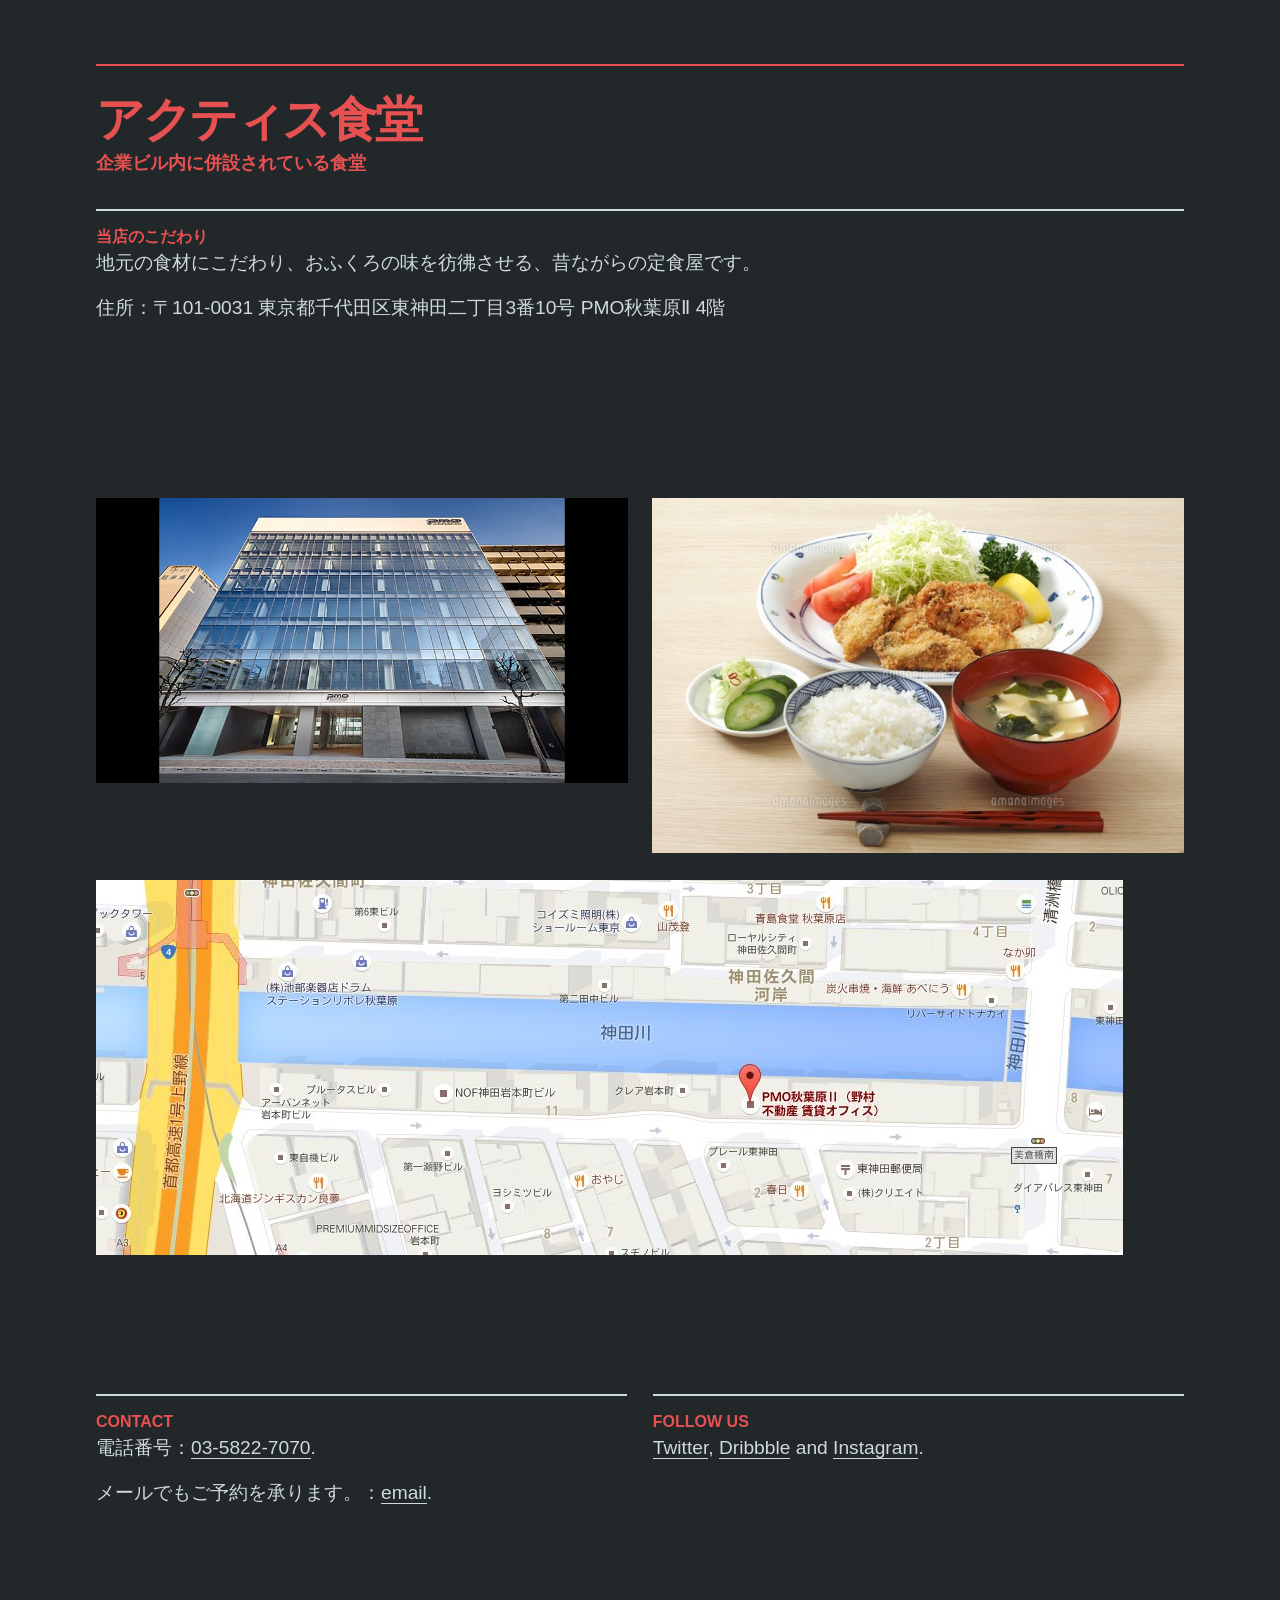
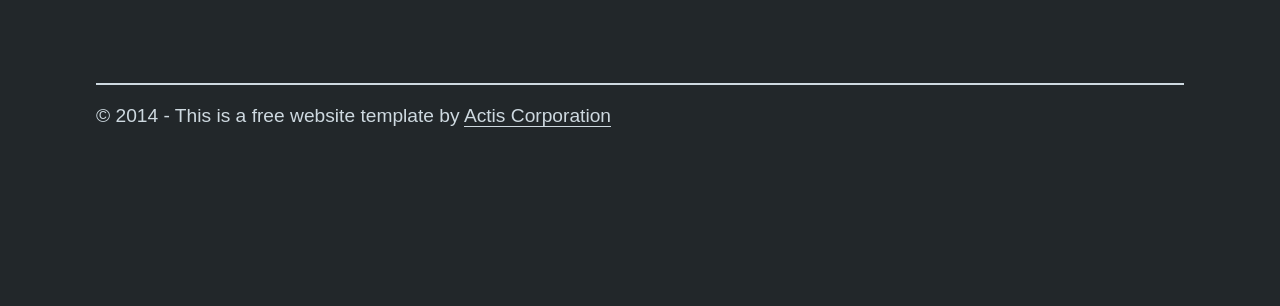
<file: www/html/actis_shokudou.html>
<!doctype html>
<html>
<head>
	<meta charset="utf-8">
	<meta http-equiv="X-UA-Compatible" content="IE=edge">
	<meta name="viewport" content="width=device-width, initial-scale=1.0">

	<link rel="shortcut icon" href="img/favicon.ico"> 
	<link rel="stylesheet" href="css/vendor/fluidbox.min.css">
	<link rel="stylesheet" href="css/main.css">

	<title>アクティス食堂</title>

</head>
<body>


	<header>

		<div id="logo-container">
			<div id="logo"><a href="/">アクティス食堂</a></div>
			<div id="subtitle">企業ビル内に併設されている食堂</div>
		</div>
<!-- 		<nav>
			<ul>
				<li><a href="#">Link 1</a></li>
				<li><a href="#">Link 2</a></li>
				<li><a href="#">Link 3</a></li> 
				<li><a href="mailto:your@address.com" class="bordered">Contact</a></li>
			</ul>
		</nav> -->

	</header>

	<div id="content">
<!--
		<section class="intro">
			<h1>Hello, <span class="nl"></span>we are here to help you.</h1>
			<p>
				Gumba is a simple single-page website template. This is the place where you would normally introduce yourself. You can easily change the template to fit your needs by changing the text, photos and styles.
			</p>
		</section>
-->
		<section class="row">
			<div class="col-full">
				<h2>当店のこだわり</h2>
				<p>
					地元の食材にこだわり、おふくろの味を彷彿させる、昔ながらの定食屋です。
				</p>
				<p>
					住所：〒101-0031 東京都千代田区東神田二丁目3番10号  PMO秋葉原Ⅱ 4階 
				</p>
			</div>
		</section>

		<section class="row">
			<div class="photo-grid">
				<a href="images/PMOII.jpg" rel="lightbox" class="col-2"><img src="images/PMOII.jpg" alt="PMO II"></a>
				<a href="images/teishoku_A.jpg" rel="lightbox" class="col-2"><img src="images/teishoku_A.jpg" alt="定食A"></a>
				<a href="images/MAP.jpg" rel="lightbox" class="col-1"><img src="images/MAP.jpg" alt="MAP"></a>
			</div>
		</section>


		<section class="row">
			<div class="col">
				<h2>Contact</h2>
				<p>
					電話番号：<a href="mailto:#">03-5822-7070</a>.
				</p>
				<p>
					メールでもご予約を承ります。：<a href="mailto:#">email</a>.
				</p>
			</div>
			<div class="col">
				<h2>Follow us</h2>
				<p>
				 <a href="http://twitter.com/rickwaalders">Twitter</a>, <a href="http://dribbble.com/rickwaalders">Dribbble</a> and <a href="http://instagram.com/rickwaalders">Instagram</a>.
				</p>
			</div>
		</section>


		<section class="row">
			<div class="col-full">
				<p>
					© 2014 - This is a free website template by <a href="http://www.pixelsbyrick.com">Actis Corporation</a>
				</p>
			</div>
		</section>
 
	</div>

	<script src="//ajax.googleapis.com/ajax/libs/jquery/1.11.0/jquery.min.js"></script>
	<script>
	if (!window.jQuery) 
	{
	    document.write('<script src="js/vendor/jquery.1.11.min.js"><\/script>');
	}
	</script>

	<script src="js/vendor/jquery.fluidbox.min.js"></script>
	<script src="js/main.js"></script>

	<script>
	  (function(i,s,o,g,r,a,m){i['GoogleAnalyticsObject']=r;i[r]=i[r]||function(){
	  (i[r].q=i[r].q||[]).push(arguments)},i[r].l=1*new Date();a=s.createElement(o),
	  m=s.getElementsByTagName(o)[0];a.async=1;a.src=g;m.parentNode.insertBefore(a,m)
	  })(window,document,'script','//www.google-analytics.com/analytics.js','ga');

	  ga('create', 'YOUR_GOOGLE_ANALYTICS_ID', 'auto');
	  ga('send', 'pageview');

	</script>

</body>
</html>
</file>
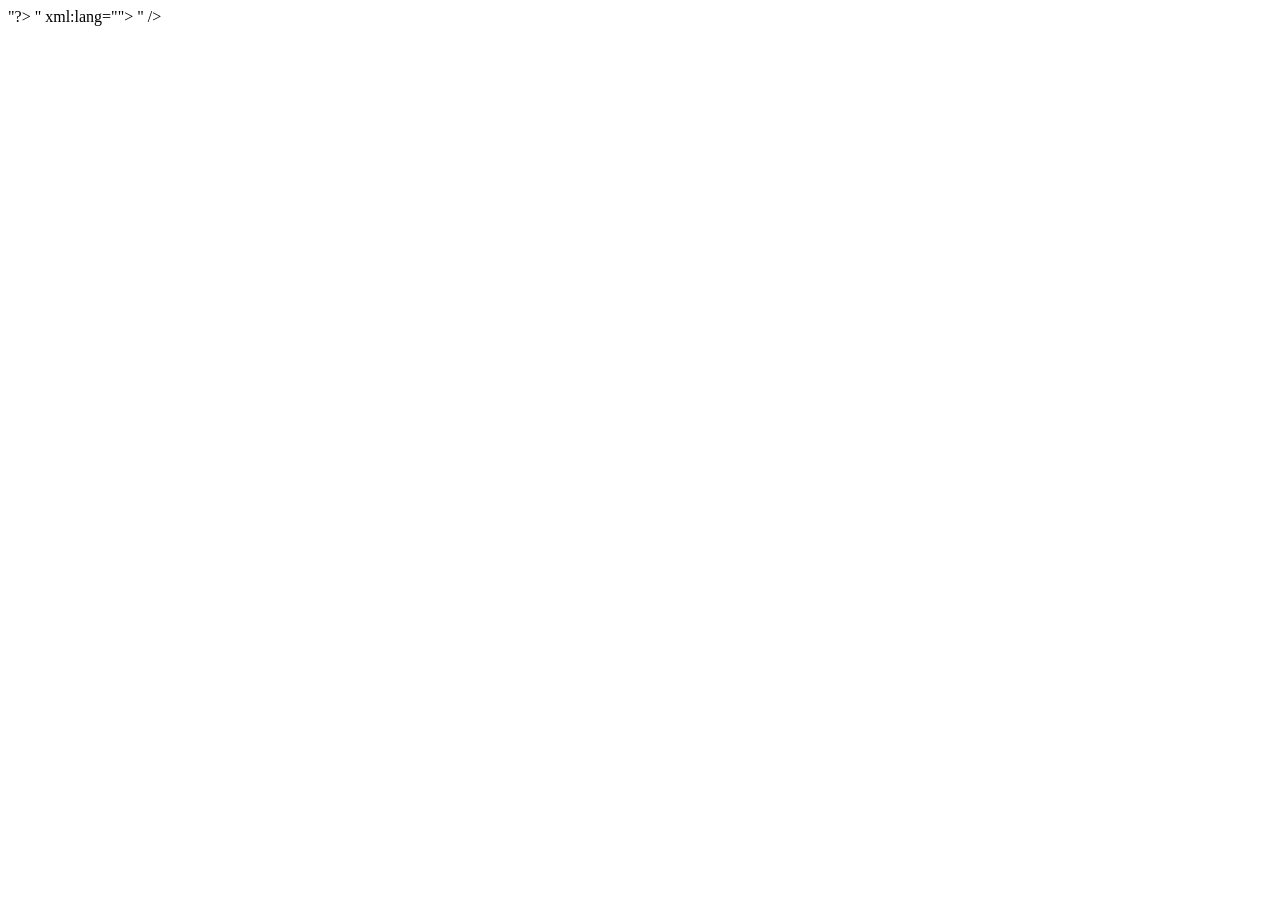
<file: www/error/include/top.html>
<!--#if expr="! $CONTENT_LANGUAGE"
--><!--#set var="CONTENT_LANGUAGE" value="en"
--><!--#endif
--><!--#if expr="! $CHARACTER_ENCODING"
--><!--#set var="CHARACTER_ENCODING" value="ISO-8859-1"
--><!--#endif
--><?xml version="1.0" encoding="<!--#echo var="CHARACTER_ENCODING" -->"?>
<!DOCTYPE html PUBLIC "-//W3C//DTD XHTML 1.0 Strict//EN"
  "http://www.w3.org/TR/xhtml1/DTD/xhtml1-strict.dtd">
<html xmlns="http://www.w3.org/1999/xhtml" lang="<!--#echo var="CONTENT_LANGUAGE" -->" xml:lang="<!--#echo var="CONTENT_LANGUAGE" -->">
<head>
<title><!--#echo encoding="none" var="TITLE" --></title>
<link rev="made" href="mailto:<!--#echo encoding="url" var="SERVER_ADMIN" -->" />
<style type="text/css"><!--/*--><![CDATA[/*><!--*/ 
    body { color: #000000; background-color: #FFFFFF; }
    a:link { color: #0000CC; }
    p, address {margin-left: 3em;}
    span {font-size: smaller;}
/*]]>*/--></style>
</head>

<body>
<h1><!--#echo encoding="none" var="TITLE" --></h1>
<p>
</file>
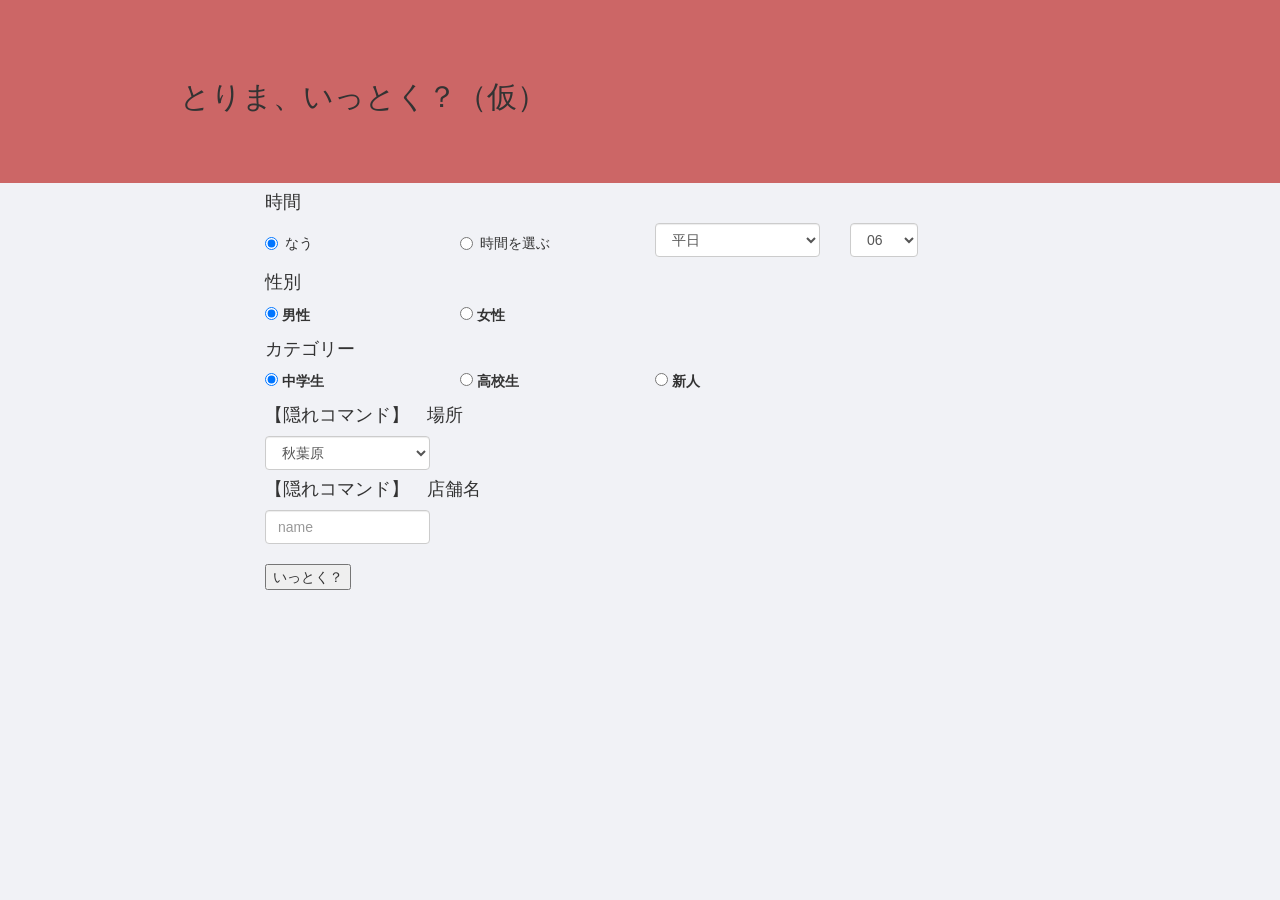
<file: www/html/archives/index2.html>
<!DOCTYPE html>
<html lang="en">
<head>
  <meta charset="utf-8">
  <meta http-equiv="X-UA-Compatible" content="IE=edge">
  <meta name="viewport" content="width=device-width, initial-scale=1">
  <!-- The above 3 meta tags *must* come first in the head; any other head content must come *after* these tags -->
  <title>とりま、いっとく君</title>

  <!-- Bootstrap -->
  <link rel="stylesheet" href="./bootstrap-3.3.6-dist/bootflat.github.io-master/css/bootstrap.min.css">

  <!-- HTML5 shim and Respond.js for IE8 support of HTML5 elements and media queries -->
  <!-- WARNING: Respond.js doesn't work if you view the page via file:// -->
    <!--[if lt IE 9]>
      <script src="https://oss.maxcdn.com/html5shiv/3.7.2/html5shiv.min.js"></script>
      <script src="https://oss.maxcdn.com/respond/1.4.2/respond.min.js"></script>
    <![endif]-->
</head>
<body style="background-color: #f1f2f6;">
  <div class="docs-header">
    <div class="topic" style="background-color: #cc6666;">
      <div class="container">
        <div class="col-md-1">
        </div>
        <div class="col-md-11">
          </br>
          </br>
          </br>
          <h2>とりま、いっとく？（仮）</h2>
          </br>
          </br>
          </br>
        </div>
      </div>
    </div>
  </div>

  <form method="POST" action="cgi-bin/demo_test2.py">
        <!-- main -->
    <div class="container">

      <div class="row">
        <div class="col-md-2">
        </div>
        <div class="col-md-10">
          <h4>時間</h4>
        </div>
      </div>
      <div class="row">
        <div class="form-group">
          <div class="col-md-2">
          </div>
          <div class="col-md-2">
            <div class="radio">
              <label>
                <input type="radio" name="time" id="time1" value="current" checked="">
                なう
              </label>
            </div>
          </div>
          <div class="col-md-2">
            <div class="radio">
              <label>
                <input type="radio" name="time" id="time2" value="select" >
                時間を選ぶ
              </label>
            </div>
          </div>
          <div class="col-md-2">
            <select name="day"class="form-control">
              <option value="WD">平日</option>
              <option value="WE">休日</option>
            </select>
          </div>
          <div class="col-md-1">
<!--
            <input type="text" class="form-control" placeholder="H" name="hour">
-->
          <select name="hour"class="form-control">
              <option value="06">06</option>
              <option value="07">07</option>
              <option value="08">08</option>
              <option value="09">09</option>
              <option value="10">10</option>
              <option value="11">11</option>
              <option value="12">12</option>
              <option value="13">13</option>
              <option value="14">14</option>
              <option value="15">15</option>
              <option value="16">16</option>
              <option value="17">17</option>
              <option value="18">18</option>
              <option value="19">19</option>
              <option value="20">20</option>
              <option value="21">21</option>
              <option value="22">22</option>
              <option value="23">23</option>
              <option value="00">00</option>
              <option value="01">01</option>
              <option value="02">02</option>
              <option value="03">03</option>
              <option value="04">04</option>
              <option value="05">05</option>
            </select>

          </div>
        </div>
      </div>

      <div class="row">
        <div class="col-md-2">
        </div>
        <div class="col-md-10">
          <h4>性別</h4>
        </div>
      </div>
      <div class="row">
        <div class="form-group">
          <div class="col-md-2">
          </div>
          <div class="col-md-2">
            <label>
              <input type="radio" name="sex" id="male" value="M" checked="">
              男性
            </label>
          </div>
          <div class="col-md-2">
            <label>
              <input type="radio" name="sex" id="female" value="F">
              女性
            </label>
          </div>
        </div>
      </div>
<!-- カテゴリー -->

      <div class="row">
        <div class="col-md-2">
        </div>
        <div class="col-md-10">
          <h4>カテゴリー</h4>
        </div>
      </div>
      <div class="row">
        <div class="form-group">
          <div class="col-md-2">
          </div>
          <div class="col-md-2">
            <label>
              <input type="radio" name="category" id="j_high" value="JH" checked="">
              中学生
            </label>
          </div>
          <div class="col-md-2">
            <label>
              <input type="radio" name="category" id="high" value="HS">
              高校生
            </label>
          </div>
          <div class="col-md-2">
            <label>
              <input type="radio" name="category" id="adult" value="AS">
              新人
            </label>
          </div>
        </div>
      </div>

<!--place-->
      <div class="row">
        <div class="col-md-2">
        </div>
        <div class="col-md-10">
          <h4>【隠れコマンド】　場所</h4>
        </div>
      </div>
      <div class="row">
        <div class="col-md-2">
        </div>
        <div class="col-md-2">
          <select name="place"class="form-control">
            <option value="akihabara">秋葉原</option>
            <option value="harajuku">原宿</option>
            <option value="ikebukuro">池袋</option>
          </select>
        </div>
      </div>

<!---name--->
      <div class="row">
        <div class="col-md-2">
        </div>
        <div class="col-md-10">
          <h4>【隠れコマンド】　店舗名</h4>
        </div>
      </div>
      <div class="row">
        <div class="col-md-2">
        </div>
        <div class="col-md-2">
          <input type="text" class="form-control" placeholder="name" name="name">
        </div>
      </div>

          <!-- 送信 -->

      <div class="row">
        <div class="col-md-12">
          　 
        </div>
      </div>
      <div class="row">
        <div class="col-md-2">
        </div>
        <div class="col-md-2">
          <input type="submit" value="いっとく？">
          <!--        <button type="button" class="btn btn-primary btn-block">いっとく？</button> -->
        </div>
      </div>
    </div>
  </form>
</body>
<!-- jQuery (necessary for Bootstrap's JavaScript plugins) -->
<script src="https://ajax.googleapis.com/ajax/libs/jquery/1.11.3/jquery.min.js"></script>
<!-- Include all compiled plugins (below), or include individual files as needed -->
<script src="bootstrap-3.3.6-dist/js/bootstrap.min.js"></script>
</html>
</file>
<file: www/html/css/main.css>
html, body, div, span, object, iframe,
h1, h2, h3, h4, h5, h6, p, blockquote, pre,
abbr, address, cite, code,
del, dfn, em, img, ins, kbd, q, samp,
small, strong, sub, sup, var,
b, i,
dl, dt, dd, ol, ul, li,
fieldset, form, label, legend,
table, caption, tbody, tfoot, thead, tr, th, td,
article, aside, canvas, details, figcaption, figure,
footer, header, hgroup, menu, nav, section, summary,
time, mark, audio, video {
  margin: 0;
  padding: 0;
  border: 0;
  outline: 0;
  vertical-align: baseline;
  background: transparent;
}

html, body {
  font-size: 100%;
}

article, aside, details, figcaption, figure, footer, header, hgroup, nav, section {
  display: block;
}

audio, canvas, video {
  display: inline-block;
}

audio:not([controls]) {
  display: none;
}

[hidden] {
  display: none;
}

html {
  font-size: 100%;
  -webkit-text-size-adjust: 100%;
  -ms-text-size-adjust: 100%;
}

html, button, input, select, textarea {
  font-family: sans-serif;
}

a:focus {
  outline: thin dotted;
  outline: 5px auto -webkit-focus-ring-color;
  outline-offset: -2px;
}
a:hover, a:active {
  outline: 0;
}

abbr[title] {
  border-bottom: 1px dotted;
}

b, strong {
  font-weight: bold;
}

blockquote {
  margin: 1em 40px;
}

dfn {
  font-style: italic;
}

mark {
  background: #ff0;
  color: #000;
}

pre, code, kbd, samp {
  font-family: monospace, serif;
  _font-family: 'courier new', monospace;
  font-size: 1em;
}

pre {
  white-space: pre;
  white-space: pre-wrap;
  word-wrap: break-word;
}

blockquote, q {
  quotes: none;
}
blockquote:before, blockquote:after, q:before, q:after {
  content: '';
  content: none;
}

small {
  font-size: 75%;
}

sub, sup {
  font-size: 75%;
  line-height: 0;
  position: relative;
  vertical-align: baseline;
}

sup {
  top: -0.5em;
}

sub {
  bottom: -0.25em;
}

nav ul, nav ol {
  list-style: none;
  list-style-image: none;
}

img {
  border: 0;
  height: auto;
  max-width: 100%;
  -ms-interpolation-mode: bicubic;
}

svg:not(:root) {
  overflow: hidden;
}

fieldset {
  border: 1px solid #c0c0c0;
  margin: 0 2px;
  padding: 0.35em 0.625em 0.75em;
}

legend {
  border: 0;
  padding: 0;
  white-space: normal;
}

button, input, select, textarea {
  font-size: 100%;
  margin: 0;
  vertical-align: baseline;
}

button, input {
  line-height: normal;
}

button, input[type="button"], input[type="reset"], input[type="submit"] {
  cursor: pointer;
  -webkit-appearance: button;
}

button[disabled], input[disabled] {
  cursor: default;
}

input[type="checkbox"], input[type="radio"] {
  box-sizing: border-box;
  padding: 0;
}

input[type="search"] {
  -webkit-appearance: textfield;
  -moz-box-sizing: content-box;
  -webkit-box-sizing: content-box;
  box-sizing: content-box;
}

input[type="search"]::-webkit-search-decoration, input[type="search"]::-webkit-search-cancel-button {
  -webkit-appearance: none;
}

button::-moz-focus-inner, input::-moz-focus-inner {
  border: 0;
  padding: 0;
}

textarea {
  overflow: auto;
  vertical-align: top;
}

table {
  border-collapse: collapse;
  border-spacing: 0;
}

/* Neat 1.7.0
 * http://neat.bourbon.io
 * Copyright 2012-2014 thoughtbot, inc.
 * MIT License */
html {
  -webkit-box-sizing: border-box;
  -moz-box-sizing: border-box;
  box-sizing: border-box;
}

*, *:before, *:after {
  -webkit-box-sizing: inherit;
  -moz-box-sizing: inherit;
  box-sizing: inherit;
}

body {
  -webkit-font-feature-settings: "kern", "liga", "frac", "pnum";
  -moz-font-feature-settings: "kern", "liga", "frac", "pnum";
  -ms-font-feature-settings: "kern", "liga", "frac", "pnum";
  font-feature-settings: "kern", "liga", "frac", "pnum";
  -webkit-font-smoothing: antialiased;
  text-rendering: optimizeLegibility;
  background-color: #22272a;
  color: #ced9e0;
  font-family: "font-family: " Helvetica Neue ",Helvetica,Arial,sans-serif";
  font-size: 1em;
  line-height: 1.5;
}

h1,
h2,
h3,
h4,
h5,
h6 {
  font-family: "font-family: " Helvetica Neue ",Helvetica,Arial,sans-serif";
  line-height: 1.25;
  margin: 0;
  color: #fff;
}

h1 {
  font-size: 2.25em;
}

h2 {
  font-size: 2em;
}

h3 {
  font-size: 1.75em;
}

h4 {
  font-size: 1.5em;
}

h5 {
  font-size: 1.25em;
}

h6 {
  font-size: 1em;
}

p {
  margin: 0 0 0.75em;
  font-family: "font-family: " Helvetica Neue ",Helvetica,Arial,sans-serif";
}

a {
  -webkit-transition: color 0.1s linear;
  -moz-transition: color 0.1s linear;
  transition: color 0.1s linear;
  color: #ced9e0;
  text-decoration: none;
}
a:hover {
  color: #9fb5c2;
  border-color: #9fb5c2;
}
a:active, a:focus {
  color: #9fb5c2;
  border-color: #9fb5c2;
  outline: none;
}

header {
  color: #fff;
}

hr {
  border-bottom: 1px solid #ddd;
  border-left: none;
  border-right: none;
  border-top: none;
  margin: 1.5em 0;
}

img,
picture {
  margin: 0;
  max-width: 100%;
}

blockquote {
  border-left: 2px solid #ddd;
  color: #fdfdfe;
  margin: 1.5em 0;
  padding-left: 0.75em;
}

cite {
  color: white;
  font-style: italic;
}
cite:before {
  content: "\2014 \00A0";
}

body {
  padding-left: 1em;
  padding-right: 1em;
}

a {
  border-bottom: 1px solid #ced9e0;
}

a:hover {
  color: #e85151;
}

header {
  max-width: 68em;
  margin-left: auto;
  margin-right: auto;
  margin-top: 4em;
  border-top: 2px solid #e85151;
  opacity: 0;
  -webkit-transform: translateY(50px);
  -moz-transform: translateY(50px);
  -ms-transform: translateY(50px);
  -o-transform: translateY(50px);
  transform: translateY(50px);
  -webkit-transition: all 1200ms ease;
  -moz-transition: all 1200ms ease;
  transition: all 1200ms ease;
  -webkit-transition-delay: 50ms;
  -moz-transition-delay: 50ms;
  transition-delay: 50ms;
}
header:after {
  content: "";
  display: table;
  clear: both;
}
@media screen and (max-width: 540px) {
  header {
    margin-top: 2em;
  }
}
header #logo-container {
  float: left;
  display: block;
  margin-right: 2.35765%;
  width: 48.82117%;
}
header #logo-container:last-child {
  margin-right: 0;
}
@media screen and (max-width: 540px) {
  header #logo-container {
    float: left;
    display: block;
    margin-right: 7.42297%;
    width: 100%;
  }
  header #logo-container:last-child {
    margin-right: 0;
  }
}
header #logo-container #logo {
  padding-top: 0.5em;
  font-weight: bold;
  font-size: 48px;
  line-height: 60px;
  letter-spacing: -0.05em;
  float: none;
}
header #logo-container #subtitle {
  color: #e85151;
  font-weight: bold;
  font-size: 18px;
}
header a {
  color: #e85151;
  text-decoration: none;
  border: none;
}
header a:hover {
  color: #d11c1c;
  border-color: #d11c1c;
}
header a:active, header a:focus {
  color: #d11c1c;
  border-color: #d11c1c;
}
header nav {
  text-align: right;
  float: left;
  display: block;
  margin-right: 2.35765%;
  width: 74.41059%;
}
header nav:last-child {
  margin-right: 0;
}
@media screen and (max-width: 540px) {
  header nav {
    text-align: left;
    margin-top: 1em;
    float: left;
    display: block;
    margin-right: 7.42297%;
    width: 100%;
  }
  header nav:last-child {
    margin-right: 0;
  }
}
header nav ul {
  padding-top: 0.5em;
  line-height: 60px;
}
header nav ul li {
  display: inline-block;
  margin-left: 1em;
}
@media screen and (max-width: 540px) {
  header nav ul li {
    margin-left: 0;
    margin-right: 1em;
  }
}
header nav ul li a {
  font-weight: bold;
}
header nav ul li a.bordered {
  border-radius: 0.2em;
  padding: 0.4em;
  padding-left: 0.8em;
  padding-right: 0.8em;
  border: 2px solid #e85151;
}

#content {
  max-width: 68em;
  margin-left: auto;
  margin-right: auto;
  padding-bottom: 2em;
  opacity: 0;
  -webkit-transform: translateY(50px);
  -moz-transform: translateY(50px);
  -ms-transform: translateY(50px);
  -o-transform: translateY(50px);
  transform: translateY(50px);
  -webkit-transition: all 1200ms ease;
  -moz-transition: all 1200ms ease;
  transition: all 1200ms ease;
  -webkit-transition-delay: 350ms;
  -moz-transition-delay: 350ms;
  transition-delay: 350ms;
}
#content:after {
  content: "";
  display: table;
  clear: both;
}
#content section.intro {
  max-width: 68em;
  margin-left: auto;
  margin-right: auto;
  margin-bottom: 5em;
}
#content section.intro:after {
  content: "";
  display: table;
  clear: both;
}
@media screen and (max-width: 540px) {
  #content section.intro {
    margin-bottom: 1em;
  }
}
#content section.intro h1 {
  font-size: 8em;
  border-top: 2px solid #fff;
  letter-spacing: -0.05em;
  margin-top: 1.2em;
  margin-bottom: 1em;
}
@media screen and (max-width: 540px) {
  #content section.intro h1 {
    font-size: 4em;
    line-height: 1.2em;
    padding-top: 0.4em;
  }
}
#content section.intro h1 span.nl {
  display: none;
}
@media screen and (max-width: 540px) {
  #content section.intro h1 span.nl {
    display: block;
  }
}
#content section.intro p {
  font-size: 2.0em;
  line-height: 1.5em;
  letter-spacing: 0.02em;
}
#content section.row {
  max-width: 68em;
  margin-left: auto;
  margin-right: auto;
  padding-top: 2em;
  padding-bottom: 5em;
}
#content section.row:after {
  content: "";
  display: table;
  clear: both;
}
#content section.row h2 {
  text-transform: uppercase;
  font-size: 1.0em;
  font-weight: bold;
  color: #e85151;
  margin-bottom: 0.05em;
}
#content section.row p {
  font-size: 1.2em;
  line-height: 1.6em;
}
#content section.row .col, #content section.row .col-full {
  float: left;
  display: block;
  margin-right: 2.35765%;
  width: 48.82117%;
  border-top: 2px solid #ced9e0;
  padding-top: 1em;
  padding-bottom: 3em;
}
#content section.row .col:last-child, #content section.row .col-full:last-child {
  margin-right: 0;
}
@media screen and (max-width: 540px) {
  #content section.row .col, #content section.row .col-full {
    float: left;
    display: block;
    margin-right: 7.42297%;
    width: 100%;
  }
  #content section.row .col:last-child, #content section.row .col-full:last-child {
    margin-right: 0;
  }
}
#content section.row .col-full {
  float: left;
  display: block;
  margin-right: 2.35765%;
  width: 100%;
}
#content section.row .col-full:last-child {
  margin-right: 0;
}
@media screen and (max-width: 540px) {
  #content section.row .col-full {
    float: left;
    display: block;
    margin-right: 7.42297%;
    width: 100%;
  }
  #content section.row .col-full:last-child {
    margin-right: 0;
  }
}
#content .photo-grid {
  display: -webkit-box;
  display: -moz-box;
  display: box;
  display: -webkit-flex;
  display: -moz-flex;
  display: -ms-flexbox;
  display: flex;
  -webkit-flex-flow: row wrap;
  -moz-flex-flow: row wrap;
  flex-flow: row wrap;
  -webkit-box-pack: justify;
  -moz-box-pack: justify;
  box-pack: justify;
  -webkit-justify-content: space-between;
  -moz-justify-content: space-between;
  -ms-justify-content: space-between;
  -o-justify-content: space-between;
  justify-content: space-between;
  -ms-flex-pack: justify;
}
#content .photo-grid a {
  margin-bottom: 20px;
  border: none;
  text-decoration: none;
}
#content .photo-grid a.col-1 {
  width: 100%;
}
#content .photo-grid a.col-2 {
  width: 49%;
  width: calc(50% - 12px);
}
#content .photo-grid a.col-3 {
  width: 32%;
  width: calc(33.33333% - 16px);
}
@media screen and (max-width: 540px) {
  #content .photo-grid a {
    margin-bottom: 10px;
  }
  #content .photo-grid a.col-2 {
    width: 49%;
    width: calc(50% - 7px);
  }
}

.loaded header {
  -webkit-transform: none;
  -moz-transform: none;
  -ms-transform: none;
  -o-transform: none;
  transform: none;
  opacity: 1;
}
.loaded #content {
  -webkit-transform: none;
  -moz-transform: none;
  -ms-transform: none;
  -o-transform: none;
  transform: none;
  opacity: 1;
}

/*# sourceMappingURL=main.css.map */
</file>
<file: www/html/css/vendor/fluidbox.min.css>
.fluidbox{outline:0}.hidden{display:none}.fluidbox-overlay{background-color:rgba(255,255,255,.85);cursor:pointer;cursor:-webkit-zoom-out;cursor:-moz-zoom-out;opacity:0;position:fixed;top:0;left:0;bottom:0;right:0;transition:all .25s ease-in-out}.fluidbox-wrap{background-position:center center;background-size:cover;margin:0 auto;position:relative;transition:all .25s ease-in-out}.fluidbox-ghost{background-size:cover;background-position:center center;position:absolute;transition:all .25s ease-in-out}.fluidbox-closed .fluidbox-ghost{-webkit-transition-property:top,left,opacity,-webkit-transform;-moz-transition-property:top,left,opacity,-moz-transform;-o-transition-property:top,left,opacity,-o-transform;transition-property:top,left,opacity,transform;transition-delay:0,0,.25s,0}.fluidbox-closed .fluidbox-wrap img{transition-property:opacity;transition-delay:.25s;transition-duration:0s}
</file>
